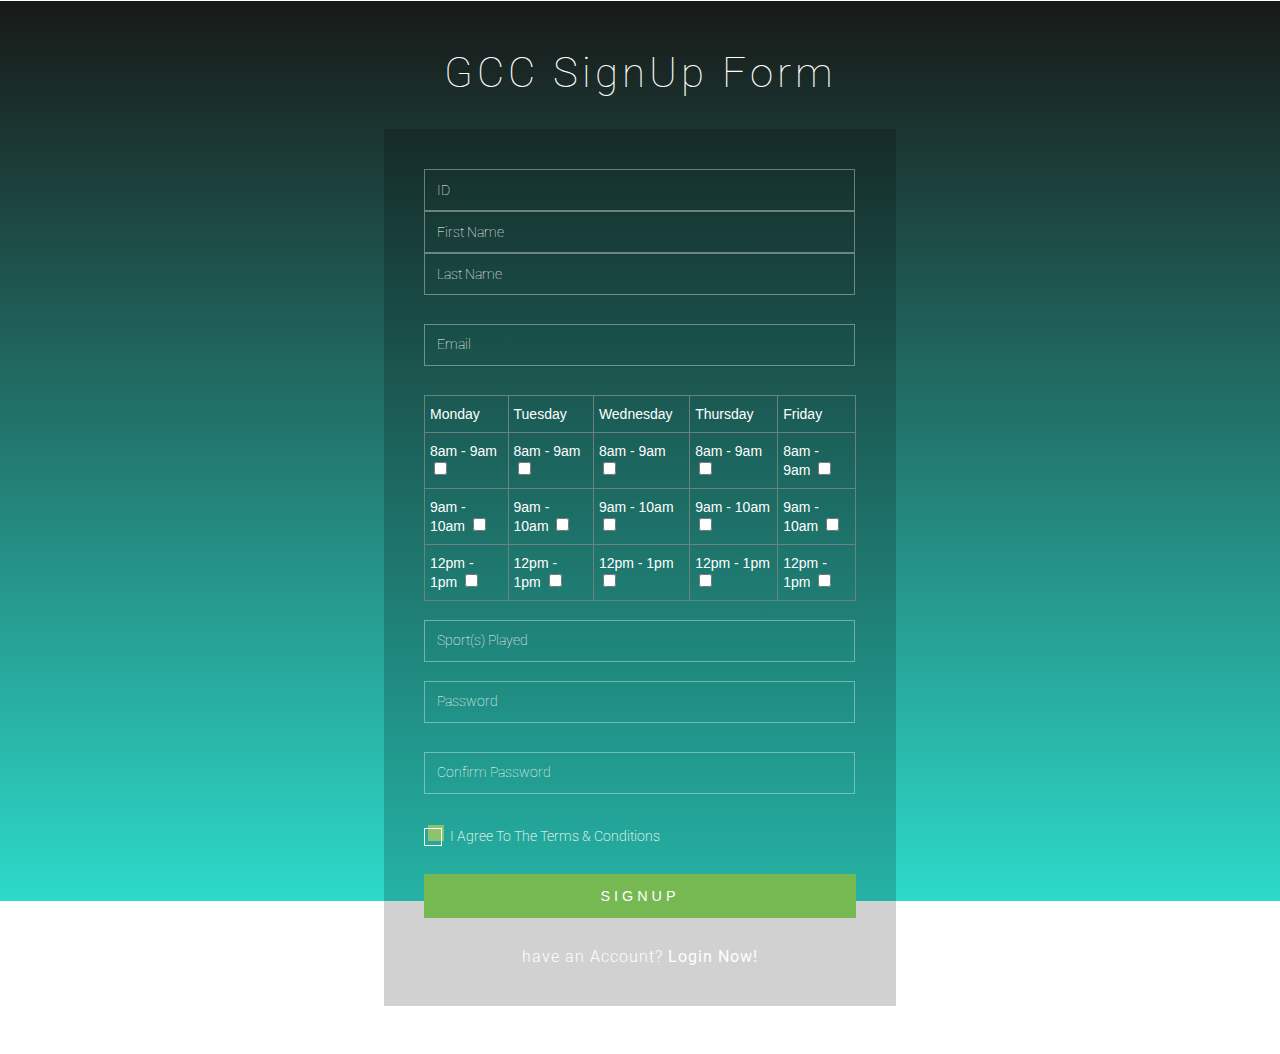
<file: Web Front End/index.html>
﻿<!--
Author: Colorlib
Author URL: https://colorlib.com
License: Creative Commons Attribution 3.0 Unported
License URL: http://creativecommons.org/licenses/by/3.0/
-->
<!DOCTYPE html>
<html>
<head>
    <title>GCC Signup Form</title>
    <meta name="viewport" content="width=device-width, initial-scale=1">
    <meta http-equiv="Content-Type" content="text/html; charset=utf-8" />
    <script type="application/x-javascript">
        addEventListener("load", function() {
            setTimeout(hideURLbar, 0);
        }, false);

        function hideURLbar() {
            window.scrollTo(0, 1);
        }
    </script>
    <!-- Custom Theme files -->
    <link href="style.css" rel="stylesheet" type="text/css" media="all" />
    <!-- //Custom Theme files -->
    <!-- web font -->
    <link href="//fonts.googleapis.com/css?family=Roboto:300,300i,400,400i,700,700i" rel="stylesheet">
    <!-- //web font -->
</head>

<body>
    <!-- main -->
    <div class="main-w3layouts wrapper">
        <h1>GCC SignUp Form</h1>
        <div class="main-agileinfo">
            <div class="agileits-top">
                <form action="submit.php" method="post">
                    <input class="text" type="text" name="ID" placeholder="ID" required="">
                    <input class="text" type="text" name="FirstName" placeholder="First Name" required="">
                    <input class="text" type="text" name="LastName" placeholder="Last Name" required="">
                    <input class="text email" type="email" name="Email" placeholder="Email" required="">
                    <div class="tg-wrap">
                    <table class="tg">
                        <tr>
                            <th class="tg-0lax">Monday</th>
                            <th class="tg-0lax">Tuesday</th>
                            <th class="tg-0lax">Wednesday</th>
                            <th class="tg-0lax">Thursday</th>
                            <th class="tg-0lax">Friday</th>
                        </tr>
                        <tr>
                            <td class="tg-0lax">8am - 9am <input type=checkbox value="train"></td>
                            <td class="tg-0lax">8am - 9am <input type=checkbox value="train"></td>
                            <td class="tg-0lax">8am - 9am <input type=checkbox value="train"></td>
                            <td class="tg-0lax">8am - 9am <input type=checkbox value="train"></td>
                            <td class="tg-0lax">8am - 9am <input type=checkbox value="train"></td>
                        </tr>
                        <tr>
                            <td class="tg-0lax">9am - 10am <input type=checkbox value="train"></td>
                            <td class="tg-0lax">9am - 10am <input type=checkbox value="train"></td>
                            <td class="tg-0lax">9am - 10am <input type=checkbox value="train"></td>
                            <td class="tg-0lax">9am - 10am <input type=checkbox value="train"></td>
                            <td class="tg-0lax">9am - 10am <input type=checkbox value="train"></td>
                        </tr>
                        <tr>
                            <td class="tg-0lax">12pm - 1pm <input type=checkbox value="train"></td>
                            <td class="tg-0lax">12pm - 1pm <input type=checkbox value="train"></td>
                            <td class="tg-0lax">12pm - 1pm <input type=checkbox value="train"></td>
                            <td class="tg-0lax">12pm - 1pm <input type=checkbox value="train"></td>
                            <td class="tg-0lax">12pm - 1pm <input type=checkbox value="train"></td>
                        </tr>
                    </table>
                    </div>
                    <br>
                    <input class="text" type="text" name="Sport" placeholder="Sport(s) Played" required="">
                    <br>
                    <input class="text" type="password" name="Password" placeholder="Password" required="">
                    <input class="text w3lpass" type="password" name="Password" placeholder="Confirm Password" required="">
                    <div class="wthree-text">
                        <label class="anim">
                            <input type="checkbox" class="checkbox" required="">
                            <span>I Agree To The Terms & Conditions</span>
                        </label>
                        <div class="clear"> </div>
                    </div>
                    <input type="submit" value="SIGNUP"/>   
                </form>
                <p>have an Account? <a href="login.html"> Login Now!</a></p>
            </div>
        </div>
        <!-- copyright -->

        <!-- //copyright -->
        <ul class="colorlib-bubbles">
            <li></li>
            <li></li>
            <li></li>
            <li></li>
            <li></li>
            <li></li>
            <li></li>
            <li></li>
            <li></li>
            <li></li>
        </ul>
    </div>
    <!-- //main -->
</body>
</html>
</file>
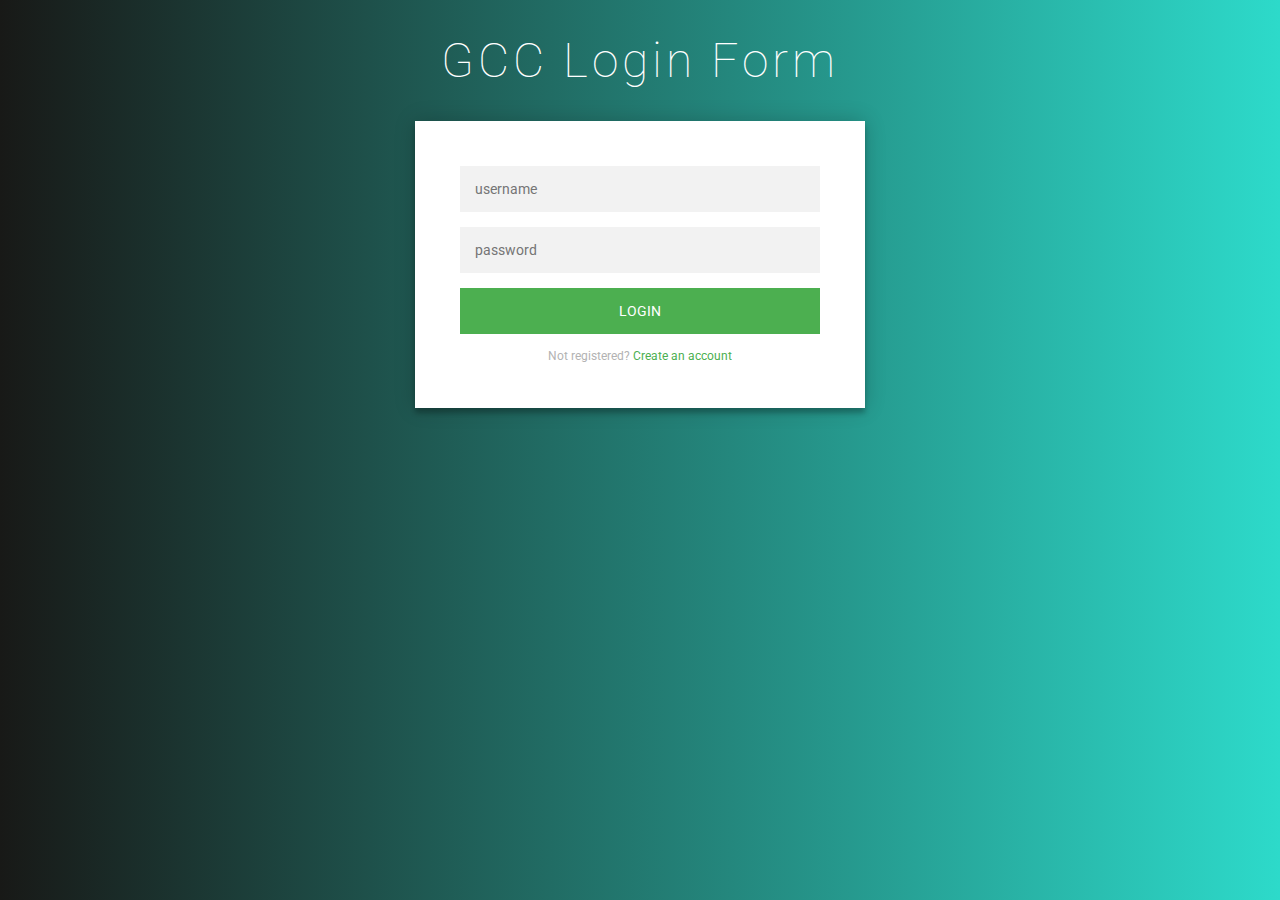
<file: Web Front End/login.html>
<!DOCTYPE html>
<html lang="">
<head>
    <meta charset="utf-8">
    <meta name="viewport" content="width=device-width, initial-scale=1.0">
    <link rel="stylesheet" href="login.css">
    <link rel="stylesheet" href="login.js">
    <title>Login Page</title>
</head>

<body>
    <h1>GCC Login Form</h1>
       <div class="form">
        <form class="login-form" action="login.php" method="POST">
            <input type="text" placeholder="username" name="username" />
            <input type="password" placeholder="password" name="password"/>
            <button type="submit" value="Login" name="submit">Login</button>
            <p class="message">Not registered? <a href="index.html">Create an account</a></p>
        </form>
    </div>
</body>
</html>
</file>
<file: Web Front End/login.css>
@import url(https://fonts.googleapis.com/css?family=Roboto:300);

.login-page {
    width: 360px;
    padding: 8% 0 0;
    margin: auto;
}

.form {
    position: relative;
    z-index: 1;
    background: #FFFFFF;
    max-width: 360px;
    margin: 0 auto 100px;
    padding: 45px;
    text-align: center;
    box-shadow: 0 0 20px 0 rgba(0, 0, 0, 0.2), 0 5px 5px 0 rgba(0, 0, 0, 0.24);
}

.form input {
    font-family: "Roboto", sans-serif;
    outline: 0;
    background: #f2f2f2;
    width: 100%;
    border: 0;
    margin: 0 0 15px;
    padding: 15px;
    box-sizing: border-box;
    font-size: 14px;
}

.form button {
    font-family: "Roboto", sans-serif;
    text-transform: uppercase;
    outline: 0;
    background: #4CAF50;
    width: 100%;
    border: 0;
    padding: 15px;
    color: #FFFFFF;
    font-size: 14px;
    -webkit-transition: all 0.3 ease;
    transition: all 0.3 ease;
    cursor: pointer;
}

.form button:hover,
.form button:active,
.form button:focus {
    background: #43A047;
}

.form .message {
    margin: 15px 0 0;
    color: #b3b3b3;
    font-size: 12px;
}

.form .message a {
    color: #4CAF50;
    text-decoration: none;
}

.form .register-form {
    display: none;
}

.container {
    position: relative;
    z-index: 1;
    max-width: 300px;
    margin: 0 auto;
}

.container:before,
.container:after {
    content: "";
    display: block;
    clear: both;
}

.container .info {
    margin: 50px auto;
    text-align: center;
}

.container .info h1 {
    margin: 0 0 15px;
    padding: 0;
    font-size: 36px;
    font-weight: 300;
    color: #1a1a1a;
}

.container .info span {
    color: #4d4d4d;
    font-size: 12px;
}

.container .info span a {
    color: #000000;
    text-decoration: none;
}

.container .info span .fa {
    color: #EF3B3A;
}

body {
    background: #76b852;
    /* fallback for old browsers */
    background: -webkit-linear-gradient(right, #76b852, #8DC26F);
    background: -moz-linear-gradient(right, #76b852, #8DC26F);
    background: -o-linear-gradient(right, #76b852, #8DC26F);
    background: linear-gradient(to left, #2ddaca, #181917);
    font-family: "Roboto", sans-serif;
    -webkit-font-smoothing: antialiased;
    -moz-osx-font-smoothing: grayscale;
}

h1 {
  font-size: 3em;
  text-align: center;
  color: #fff;
  font-weight: 100;
  text-transform: capitalize;
  letter-spacing: 4px;
  font-family: 'Roboto', sans-serif;
}
</file>
<file: Web Front End/style.css>
/*--
Author: Colorlib
Author URL: https://colorlib.com
License: Creative Commons Attribution 3.0 Unported
License URL: http://creativecommons.org/licenses/by/3.0/
--*/
/*-- reset --*/
html,
body,
div,
span,
applet,
object,
iframe,
h1,
h2,
h3,
h4,
h5,
h6,
p,
blockquote,
pre,
a,
abbr,
acronym,
address,
big,
cite,
code,
del,
dfn,
em,
img,
ins,
kbd,
q,
s,
samp,
small,
strike,
strong,
sub,
sup,
tt,
var,
b,
u,
i,
dl,
dt,
dd,
ol,
nav ul,
nav li,
fieldset,
form,
label,
legend,
table,
caption,
tbody,
tfoot,
thead,
tr,
th,
td,
article,
aside,
canvas,
details,
embed,
figure,
figcaption,
footer,
header,
hgroup,
menu,
nav,
output,
ruby,
section,
summary,
time,
mark,
audio,
video {
    margin: 0;
    padding: 0;
    border: 0;
    font-size: 100%;
    font: inherit;
    vertical-align: baseline;
}

article,
aside,
details,
figcaption,
figure,
footer,
header,
hgroup,
menu,
nav,
section {
    display: block;
}

ol,
ul {
    list-style: none;
    margin: 0px;
    padding: 0px;
}

blockquote,
q {
    quotes: none;
}

blockquote:before,
blockquote:after,
q:before,
q:after {
    content: '';
    content: none;
}

table {
    border-collapse: collapse;
    border-spacing: 0;
}

/*-- start editing from here --*/
a {
    text-decoration: none;
}

.txt-rt {
    text-align: right;
}

/* text align right */
.txt-lt {
    text-align: left;
}

/* text align left */
.txt-center {
    text-align: center;
}

/* text align center */
.float-rt {
    float: right;
}

/* float right */
.float-lt {
    float: left;
}

/* float left */
.clear {
    clear: both;
}

/* clear float */
.pos-relative {
    position: relative;
}

/* Position Relative */
.pos-absolute {
    position: absolute;
}

/* Position Absolute */
.vertical-base {
    vertical-align: baseline;
}

/* vertical align baseline */
.vertical-top {
    vertical-align: top;
}

/* vertical align top */
nav.vertical ul li {
    display: block;
}

/* vertical menu */
nav.horizontal ul li {
    display: inline-block;
}

/* horizontal menu */
img {
    max-width: 100%;
}

/*-- end reset --*/
body {
    background: #76b852;
    /* fallback for old browsers */
    background: -webkit-linear-gradient(to top, #76b852, #8DC26F);
    background: -moz-linear-gradient(to top, #76b852, #8DC26F);
    background: -o-linear-gradient(to top, #76b852, #8DC26F);
    background: linear-gradient(to top, #2ddaca, #181917);
    background-size: cover;
    background-attachment: fixed;
    font-family: 'Roboto', sans-serif;
}

h1 {
    font-size: 3em;
    text-align: center;
    color: #fff;
    font-weight: 100;
    text-transform: capitalize;
    letter-spacing: 4px;
    font-family: 'Roboto', sans-serif;
}

/*-- main --*/
.main-w3layouts {
    padding: 3em 0 1em;
}

.main-agileinfo {
    width: 35%;
    margin: 3em auto;
    background: rgba(0, 0, 0, 0.18);
    background-size: cover;
}

.agileits-top {
    padding: 3em;
}

input[type="text"],
input[type="email"],
input[type="password"] {
    font-size: 0.9em;
    color: #fff;
    font-weight: 100;
    width: 94.5%;
    display: block;
    border: none;
    padding: 0.8em;
    border: solid 1px rgba(255, 255, 255, 0.37);
    -webkit-transition: all 0.3s cubic-bezier(0.64, 0.09, 0.08, 1);
    transition: all 0.3s cubic-bezier(0.64, 0.09, 0.08, 1);
    background: -webkit-linear-gradient(top, rgba(255, 255, 255, 0) 96%, #fff 4%);
    background: linear-gradient(to bottom, rgba(255, 255, 255, 0) 96%, #fff 4%);
    background-position: -800px 0;
    background-size: 100%;
    background-repeat: no-repeat;
    color: #fff;
    font-family: 'Roboto', sans-serif;
}

input.email,
input.text.w3lpass {
    margin: 2em 0;
}

.text:focus,
.text:valid {
    box-shadow: none;
    outline: none;
    background-position: 0 0;
}

.text:focus::-webkit-input-placeholder,
.text:valid::-webkit-input-placeholder {
    color: rgba(255, 255, 255, 0.7);
    font-size: .9em;
    -webkit-transform: translateY(-30px);
    -moz-transform: translateY(-30px);
    -o-transform: translateY(-30px);
    -ms-transform: translateY(-30px);
    transform: translateY(-30px);
    visibility: visible !important;
}

::-webkit-input-placeholder {
    color: #fff;
    font-weight: 100;
}

:-moz-placeholder {
    /* Firefox 18- */
    color: #fff;
}

::-moz-placeholder {
    /* Firefox 19+ */
    color: #fff;
}

:-ms-input-placeholder {
    color: #fff;
}

input[type="submit"] {
    font-size: .9em;
    color: #fff;
    background: #76b852;
    outline: none;
    border: 1px solid #76b852;
    cursor: pointer;
    padding: 0.9em;
    -webkit-appearance: none;
    width: 100%;
    margin: 2em 0;
    letter-spacing: 4px;
}

input[type="submit"]:hover {
    -webkit-transition: .5s all;
    -moz-transition: .5s all;
    -o-transition: .5s all;
    -ms-transition: .5s all;
    transition: .5s all;
    background: #8DC26F;
}

.agileits-top p {
    font-size: 1em;
    color: #fff;
    text-align: center;
    letter-spacing: 1px;
    font-weight: 300;
}

.agileits-top p a {
    color: #fff;
    -webkit-transition: .5s all;
    -moz-transition: .5s all;
    transition: .5s all;
    font-weight: 400;
}

.agileits-top p a:hover {
    color: #76b852;
}

/*-- //main --*/
/*-- checkbox --*/
.wthree-text label {
    font-size: 0.9em;
    color: #fff;
    font-weight: 200;
    cursor: pointer;
    position: relative;
}

input.checkbox {
    background: #8DC26F;
    cursor: pointer;
    width: 1.2em;
    height: 1.2em;
}

input.checkbox:before {
    content: "";
    position: absolute;
    width: 1.2em;
    height: 1.2em;
    background: inherit;
    cursor: pointer;
}

input.checkbox:after {
    content: "";
    position: absolute;
    top: 0px;
    left: 0;
    z-index: 1;
    width: 1.2em;
    height: 1.2em;
    border: 1px solid #fff;
    -webkit-transition: .4s ease-in-out;
    -moz-transition: .4s ease-in-out;
    -o-transition: .4s ease-in-out;
    transition: .4s ease-in-out;
}

input.checkbox:checked:after {
    -webkit-transform: rotate(-45deg);
    -moz-transform: rotate(-45deg);
    -o-transform: rotate(-45deg);
    -ms-transform: rotate(-45deg);
    transform: rotate(-45deg);
    height: .5rem;
    border-color: #fff;
    border-top-color: transparent;
    border-right-color: transparent;
}

.anim input.checkbox:checked:after {
    -webkit-transform: rotate(-45deg);
    -moz-transform: rotate(-45deg);
    -o-transform: rotate(-45deg);
    -ms-transform: rotate(-45deg);
    transform: rotate(-45deg);
    height: .5rem;
    border-color: transparent;
    border-right-color: transparent;
    animation: .4s rippling .4s ease;
    animation-fill-mode: forwards;
}

@keyframes rippling {
    50% {
        border-left-color: #fff;
    }

    100% {
        border-bottom-color: #fff;
        border-left-color: #fff;
    }
}

/*-- //checkbox --*/
/*-- copyright --*/
.colorlibcopy-agile {
    margin: 2em 0 1em;
    text-align: center;
}

.colorlibcopy-agile p {
    font-size: .9em;
    color: #fff;
    line-height: 1.8em;
    letter-spacing: 1px;
    font-weight: 100;
}

.colorlibcopy-agile p a {
    color: #fff;
    transition: 0.5s all;
    -webkit-transition: 0.5s all;
    -moz-transition: 0.5s all;
    -o-transition: 0.5s all;
    -ms-transition: 0.5s all;
}

.colorlibcopy-agile p a:hover {
    color: #000;
}

/*-- //copyright --*/
.wrapper {
    position: relative;
    overflow: hidden;
}

.colorlib-bubbles {
    position: absolute;
    top: 0;
    left: 0;
    width: 100%;
    height: 100%;
    z-index: -1;
}

.colorlib-bubbles li {
    position: absolute;
    list-style: none;
    display: block;
    width: 40px;
    height: 40px;
    background-color: rgba(255, 255, 255, 0.15);
    bottom: -160px;
    -webkit-animation: square 20s infinite;
    -moz-animation: square 250s infinite;
    -o-animation: square 20s infinite;
    -ms-animation: square 20s infinite;
    animation: square 20s infinite;
    -webkit-transition-timing-function: linear;
    -moz-transition-timing-function: linear;
    -o-transition-timing-function: linear;
    -ms-transition-timing-function: linear;
    transition-timing-function: linear;
    -webkit-border-radius: 50%;
    -moz-border-radius: 50%;
    -o-border-radius: 50%;
    -ms-border-radius: 50%;
    border-radius: 50%;
}

.colorlib-bubbles li:nth-child(1) {
    left: 10%;
}

.colorlib-bubbles li:nth-child(2) {
    left: 20%;
    width: 80px;
    height: 80px;
    -webkit-animation-delay: 2s;
    -moz-animation-delay: 2s;
    -o-animation-delay: 2s;
    -ms-animation-delay: 2s;
    animation-delay: 2s;
    -webkit-animation-duration: 17s;
    -moz-animation-duration: 17s;
    -o-animation-duration: 17s;
    animation-duration: 17s;
}

.colorlib-bubbles li:nth-child(3) {
    left: 25%;
    -webkit-animation-delay: 4s;
    -moz-animation-delay: 4s;
    -o-animation-delay: 4s;
    -ms-animation-delay: 4s;
    animation-delay: 4s;
}

.colorlib-bubbles li:nth-child(4) {
    left: 40%;
    width: 60px;
    height: 60px;
    -webkit-animation-duration: 22s;
    -moz-animation-duration: 22s;
    -o-animation-duration: 22s;
    -ms-animation-duration: 22s;
    animation-duration: 22s;
    background-color: rgba(255, 255, 255, 0.25);
}

.colorlib-bubbles li:nth-child(5) {
    left: 70%;
}

.colorlib-bubbles li:nth-child(6) {
    left: 80%;
    width: 120px;
    height: 120px;
    -webkit-animation-delay: 3s;
    -moz-animation-delay: 3s;
    -o-animation-delay: 3s;
    -ms-animation-delay: 3s;
    animation-delay: 3s;
    background-color: rgba(255, 255, 255, 0.2);
}

.colorlib-bubbles li:nth-child(7) {
    left: 32%;
    width: 160px;
    height: 160px;
    -webkit-animation-delay: 7s;
    -moz-animation-delay: 7s;
    -o-animation-delay: 7s;
    -ms-animation-delay: 7s;
    animation-delay: 7s;
}

.colorlib-bubbles li:nth-child(8) {
    left: 55%;
    width: 20px;
    height: 20px;
    -webkit-animation-delay: 15s;
    -moz-animation-delay: 15s;
    animation-delay: 15s;
    -webkit-animation-duration: 40s;
    -moz-animation-duration: 40s;
    animation-duration: 40s;
}

.colorlib-bubbles li:nth-child(9) {
    left: 25%;
    width: 10px;
    height: 10px;
    -webkit-animation-delay: 2s;
    animation-delay: 2s;
    -webkit-animation-duration: 40s;
    animation-duration: 40s;
    background-color: rgba(255, 255, 255, 0.3);
}

.colorlib-bubbles li:nth-child(10) {
    left: 90%;
    width: 160px;
    height: 160px;
    -webkit-animation-delay: 11s;
    animation-delay: 11s;
}

@-webkit-keyframes square {
    0% {
        -webkit-transform: translateY(0);
        -moz-transform: translateY(0);
        -o-transform: translateY(0);
        -ms-transform: translateY(0);
        transform: translateY(0);
    }

    100% {
        -webkit-transform: translateY(-700px) rotate(600deg);
        -moz-transform: translateY(-700px) rotate(600deg);
        -o-transform: translateY(-700px) rotate(600deg);
        -ms-transform: translateY(-700px) rotate(600deg);
        transform: translateY(-700px) rotate(600deg);
    }
}

@keyframes square {
    0% {
        -webkit-transform: translateY(0);
        -moz-transform: translateY(0);
        -o-transform: translateY(0);
        -ms-transform: translateY(0);
        transform: translateY(0);
    }

    100% {
        -webkit-transform: translateY(-700px) rotate(600deg);
        -moz-transform: translateY(-700px) rotate(600deg);
        -o-transform: translateY(-700px) rotate(600deg);
        -ms-transform: translateY(-700px) rotate(600deg);
        transform: translateY(-700px) rotate(600deg);
    }
}

/*-- responsive-design --*/
@media(max-width:1440px) {

    input[type="text"],
    input[type="email"],
    input[type="password"] {
        width: 94%;
    }
}

@media(max-width:1366px) {
    h1 {
        font-size: 2.6em;
    }

    .agileits-top {
        padding: 2.5em;
    }

    .main-agileinfo {
        margin: 2em auto;
    }

    .main-agileinfo {
        width: 36%;
    }
}

@media(max-width:1280px) {
    .main-agileinfo {
        width: 40%;
    }
}

@media(max-width:1080px) {
    .main-agileinfo {
        width: 46%;
    }
}

@media(max-width:1024px) {
    .main-agileinfo {
        width: 49%;
    }
}

@media(max-width:991px) {
    h1 {
        font-size: 2.4em;
    }

    .main-w3layouts {
        padding: 2em 0 1em;
    }
}

@media(max-width:900px) {
    .main-agileinfo {
        width: 58%;
    }

    input[type="text"],
    input[type="email"],
    input[type="password"] {
        width: 93%;
    }
}

@media(max-width:800px) {
    h1 {
        font-size: 2.2em;
    }
}

@media(max-width:736px) {
    .main-agileinfo {
        width: 62%;
    }
}

@media(max-width:667px) {
    .main-agileinfo {
        width: 67%;
    }
}

@media(max-width:600px) {
    .agileits-top {
        padding: 2.2em;
    }

    input.email,
    input.text.w3lpass {
        margin: 1.5em 0;
    }

    input[type="submit"] {
        margin: 2em 0;
    }

    h1 {
        font-size: 2em;
        letter-spacing: 3px;
    }
}

@media(max-width:568px) {
    .main-agileinfo {
        width: 75%;
    }

    .colorlibcopy-agile p {
        padding: 0 2em;
    }
}

@media(max-width:480px) {
    h1 {
        font-size: 1.8em;
        letter-spacing: 3px;
    }

    .agileits-top {
        padding: 1.8em;
    }

    input[type="text"],
    input[type="email"],
    input[type="password"] {
        width: 91%;
    }

    .agileits-top p {
        font-size: 0.9em;
    }
}

@media(max-width:414px) {
    h1 {
        font-size: 1.8em;
        letter-spacing: 2px;
    }

    .main-agileinfo {
        width: 85%;
        margin: 1.5em auto;
    }

    .text:focus,
    .text:valid {
        background-position: 0 0px;
    }

    .wthree-text ul li,
    .wthree-text ul li:nth-child(2) {
        display: block;
        float: none;
    }

    .wthree-text ul li:nth-child(2) {
        margin-top: 1.5em;
    }

    input[type="submit"] {
        margin: 2em 0 1.5em;
        letter-spacing: 3px;
    }

    input[type="submit"] {
        margin: 2em 0 1.5em;
    }

    .colorlibcopy-agile {
        margin: 1em 0 1em;
    }
}

@media(max-width:384px) {
    .main-agileinfo {
        width: 88%;
    }

    .colorlibcopy-agile p {
        padding: 0 1em;
    }
}

@media(max-width:375px) {
    .agileits-top p {
        letter-spacing: 0px;
    }
}

@media(max-width:320px) {
    .main-w3layouts {
        padding: 1.5em 0 0;
    }

    .agileits-top {
        padding: 1.2em;
    }

    .colorlibcopy-agile {
        margin: 0 0 1em;
    }

    input[type="text"],
    input[type="email"],
    input[type="password"] {
        width: 89.5%;
        font-size: 0.85em;
    }

    h1 {
        font-size: 1.7em;
        letter-spacing: 0px;
    }

    .main-agileinfo {
        width: 92%;
        margin: 1em auto;
    }

    .text:focus,
    .text:valid {
        background-position: 0 0px;
    }

    input[type="submit"] {
        margin: 1.5em 0;
        padding: 0.8em;
        font-size: .85em;
    }

    .colorlibcopy-agile p {
        font-size: .85em;
    }

    .wthree-text label {
        font-size: 0.85em;
    }

    .main-w3layouts {
        padding: 1em 0 0;
    }
}

.tg {
    border-collapse: collapse;
    border-spacing: 0;
    margin: 0px auto;
}

.tg td {
    font-family: Arial, sans-serif;
    font-size: 14px;
    padding: 10px 5px;
    border-style: solid;
    border-width: 1px;
    overflow: hidden;
    word-break: normal;
    border-color: #6d827f;
}

.tg th {
    font-family: Arial, sans-serif;
    font-size: 14px;
    font-weight: normal;
    padding: 10px 5px;
    border-style: solid;
    border-width: 1px;
    overflow: hidden;
    word-break: normal;
    border-color: #6d827f;
}

.tg .tg-0lax {
    text-align: left;
    vertical-align: top
}

@media screen and (max-width: 767px) {
    .tg {
        width: auto !important;
    }

    .tg col {
        width: auto !important;
    }

    .tg-wrap {
        overflow-x: auto;
        -webkit-overflow-scrolling: touch;
        margin: auto 0px;
    }
}

body {
    color: white;
}
</file>
